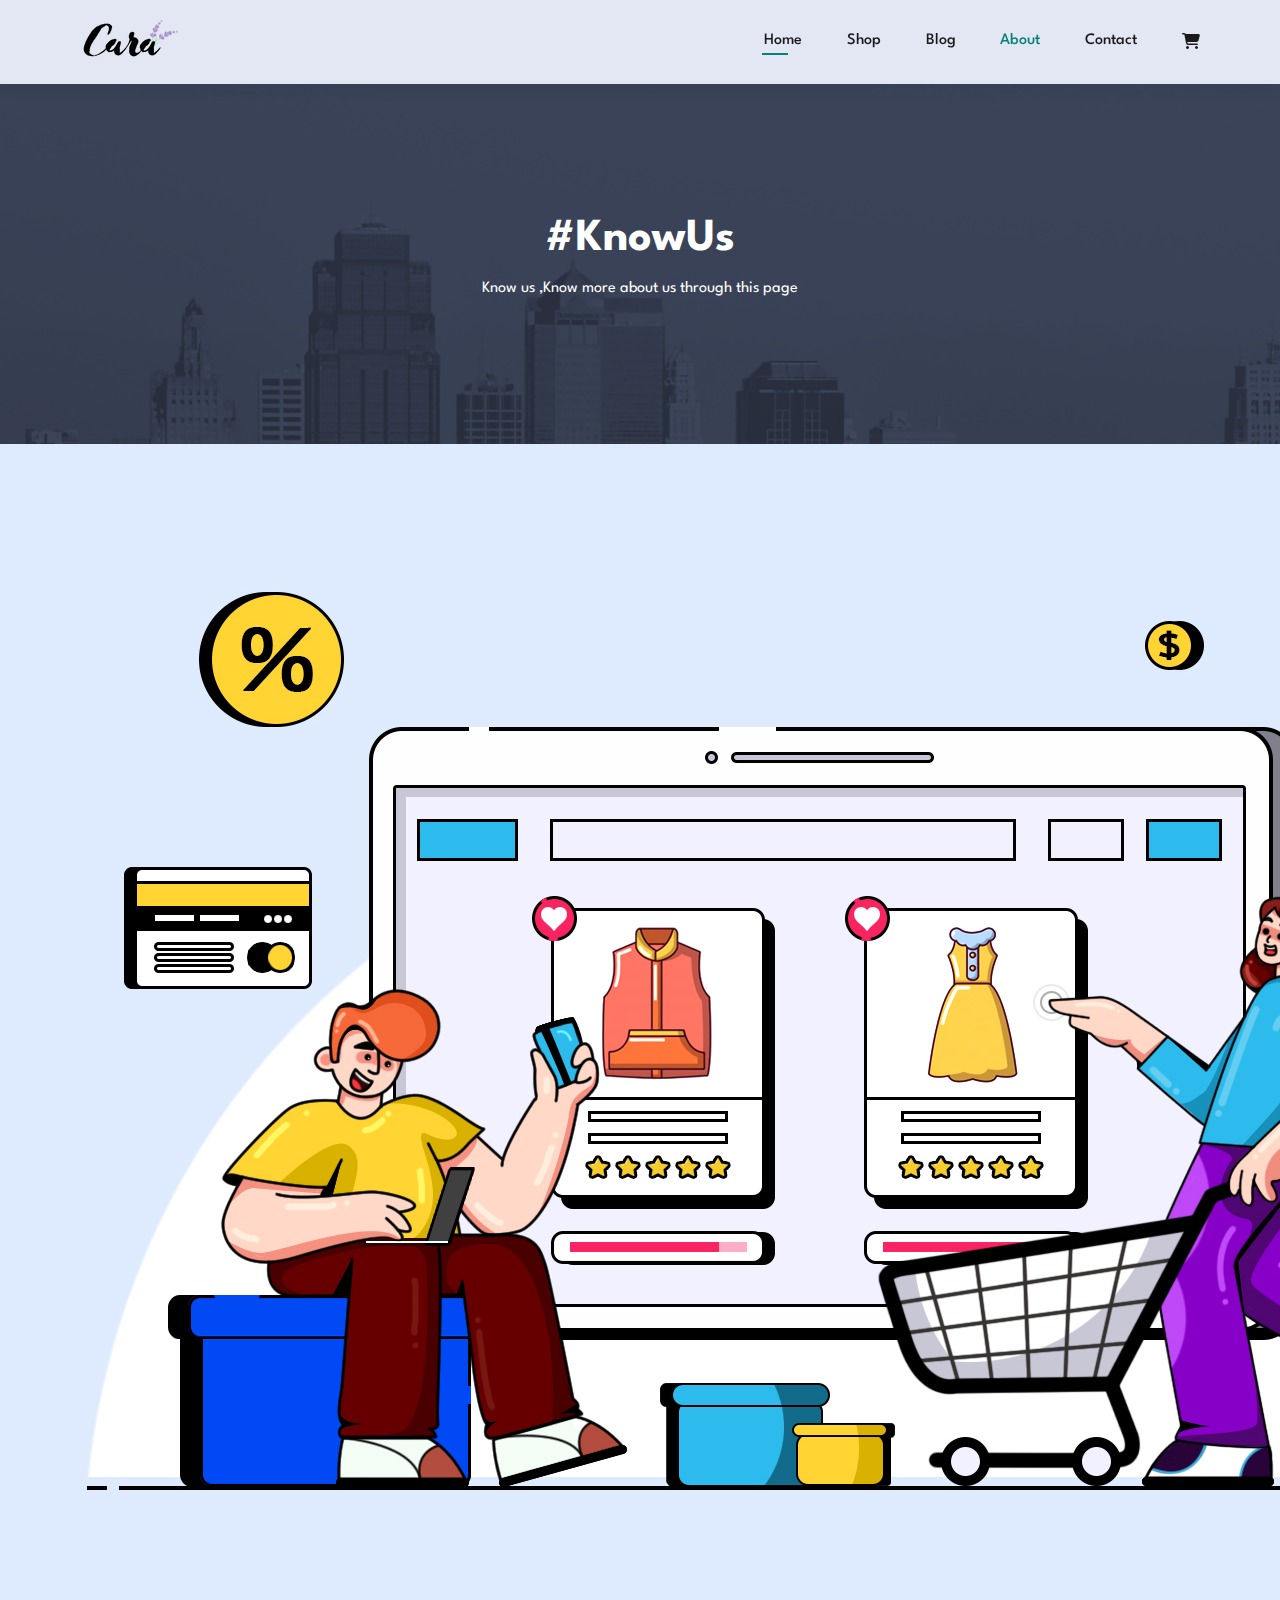
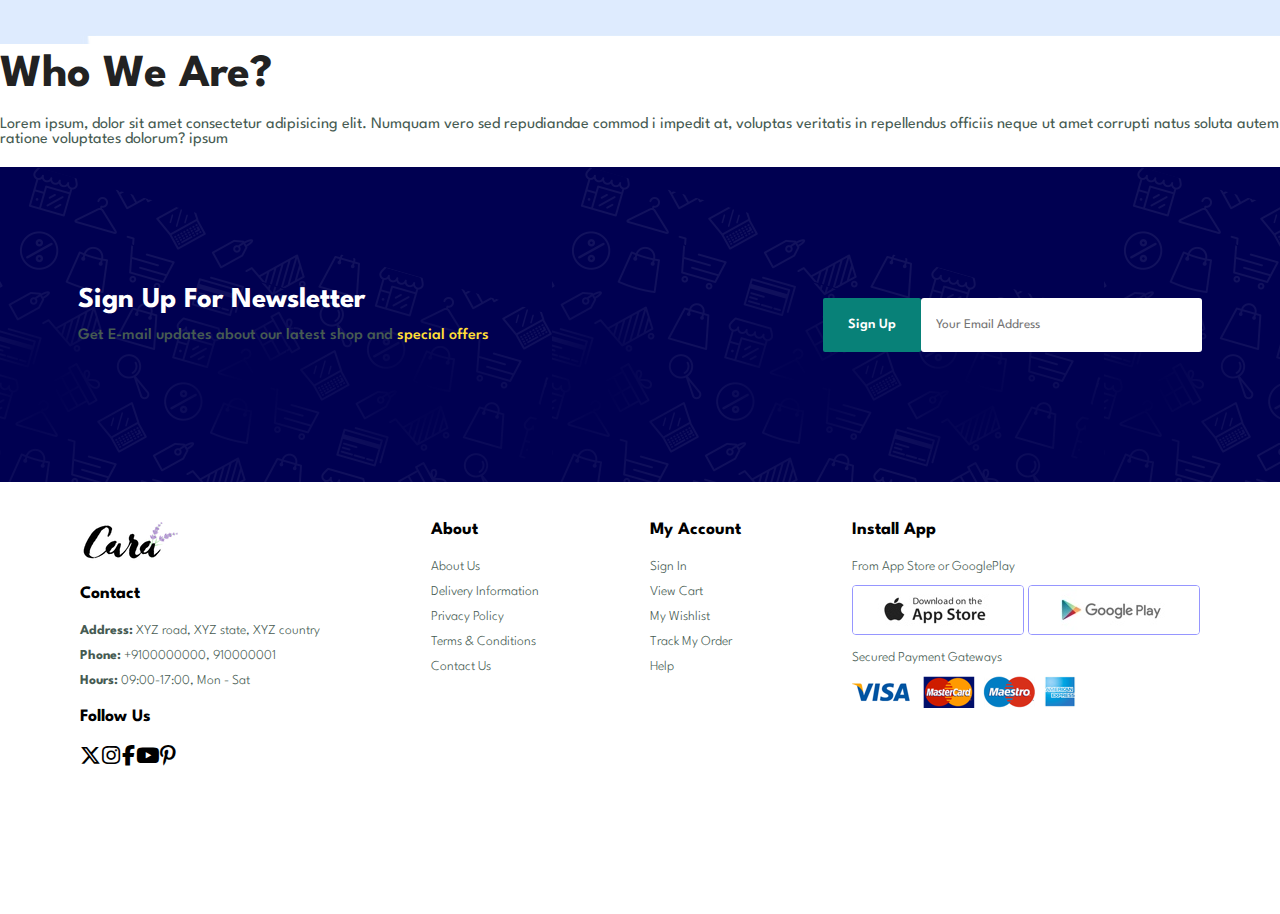
<file: Designs/e-commerce/about.html>
<!DOCTYPE html>
<html lang="en">
<head>
    <meta charset="UTF-8">
    <meta name="viewport" content="width=device-width, initial-scale=1.0">
    <title>Shop</title>
    <link rel="stylesheet" href="https://cdnjs.cloudflare.com/ajax/libs/font-awesome/6.4.2/css/all.min.css"  />
    <link rel="stylesheet" href="style.css">
</head>
<body>

    <section id="header">
        <a href="#"><img src="./images/logo.png" alt="logo" srcset=""></a>

        <div>
            <ul id="links" class="">
                <li><a href="index.html" >home</a></li>
                <li><a href="shop.html" >shop</a></li>
                <li><a href="blog.html" >blog</a></li>
                <li><a href="about.html" class="active">about</a></li>
                <li><a href="contact.html">contact</a></li>
                <li><a href="cart.html"><i class="fa-solid fa-cart-shopping"></i></a></li>
                <i id="close" class="fa-solid fa-xmark close"></i>
            </ul>
        </div>

        <i id="ham" class="fa-solid fa-bars active"></i>
        
    </section>

    <section id="about-ban">
        <h2>#KnowUs</h2>
        <p>Know us ,Know more about us through this page</p>
    </section>

    <section id="about">
        <div class="abt-box">
            <div class="img">
                <img src="images/a6.jpg" alt="about">
            </div>

            <div class="det">
                <h2>Who We Are?</h2>
                <p>Lorem ipsum, dolor sit amet consectetur adipisicing elit. Numquam vero sed repudiandae commod
                    i impedit at, voluptas veritatis in repellendus officiis neque ut amet corrupti natus soluta
                     autem ratione voluptates dolorum? ipsum</p>
            </div>
        </div>
    </section>

    <section id="news">
        <div>
            <h3>sign up for newsletter</h3>
            <p>Get E-mail updates about our latest shop and <span>special offers</span></p>
        </div>

        <div class="form">
            <input type="text" placeholder="Your Email Address">
            <button>Sign Up</button>
        </div>
    </section>

    <footer class="section-p1">
        <div class="gen">
            <img src="images/logo.png" alt="logo" srcset="">
            <h5>Contact</h5>
            <p><span>Address:</span> XYZ road, XYZ state, XYZ country</p>
            <p><span>Phone:</span> +9100000000, 910000001</p>
            <p><span>Hours:</span> 09:00-17:00, Mon - Sat</p>
            <h5 class="log">Follow Us</h5>
            <div class="logos">
                <i class="fa-brands fa-x-twitter"></i>
                <i class="fa-brands fa-instagram"></i>
                <i class="fa-brands fa-facebook-f"></i>
                <i class="fa-brands fa-youtube"></i>
                <i class="fa-brands fa-pinterest-p"></i>
            </div>
        </div>

        <div class="about">
            <h5>About</h5>
            <p>About Us</p>
            <p>Delivery Information</p>
            <p>Privacy Policy</p>
            <p>Terms & Conditions</p>
            <p>Contact Us</p>
        </div>

        <div class="account">
            <h5>My Account</h5>
            <p>Sign In</p>
            <p>View Cart</p>
            <p>My Wishlist</p>
            <p>Track My Order</p>
            <p>Help</p>
        </div>

        <div class="install">
            <h5>Install App</h5>
            <p>From App Store or GooglePlay</p>
            <div class="buts">
                <a href="#"><img src="./images/app.jpg" alt="apple" srcset=""></a>
                <a href="#"><img src="./images/play.jpg" alt="google" srcset=""></a>
            </div>

            <p>Secured Payment Gateways</p>

            <a href="#" class="pay"><img src="./images/pay.png" alt="pay" srcset=""></a>
        </div>
    </footer>

    <script src="script.js"></script>
</body>
</html>
</file>
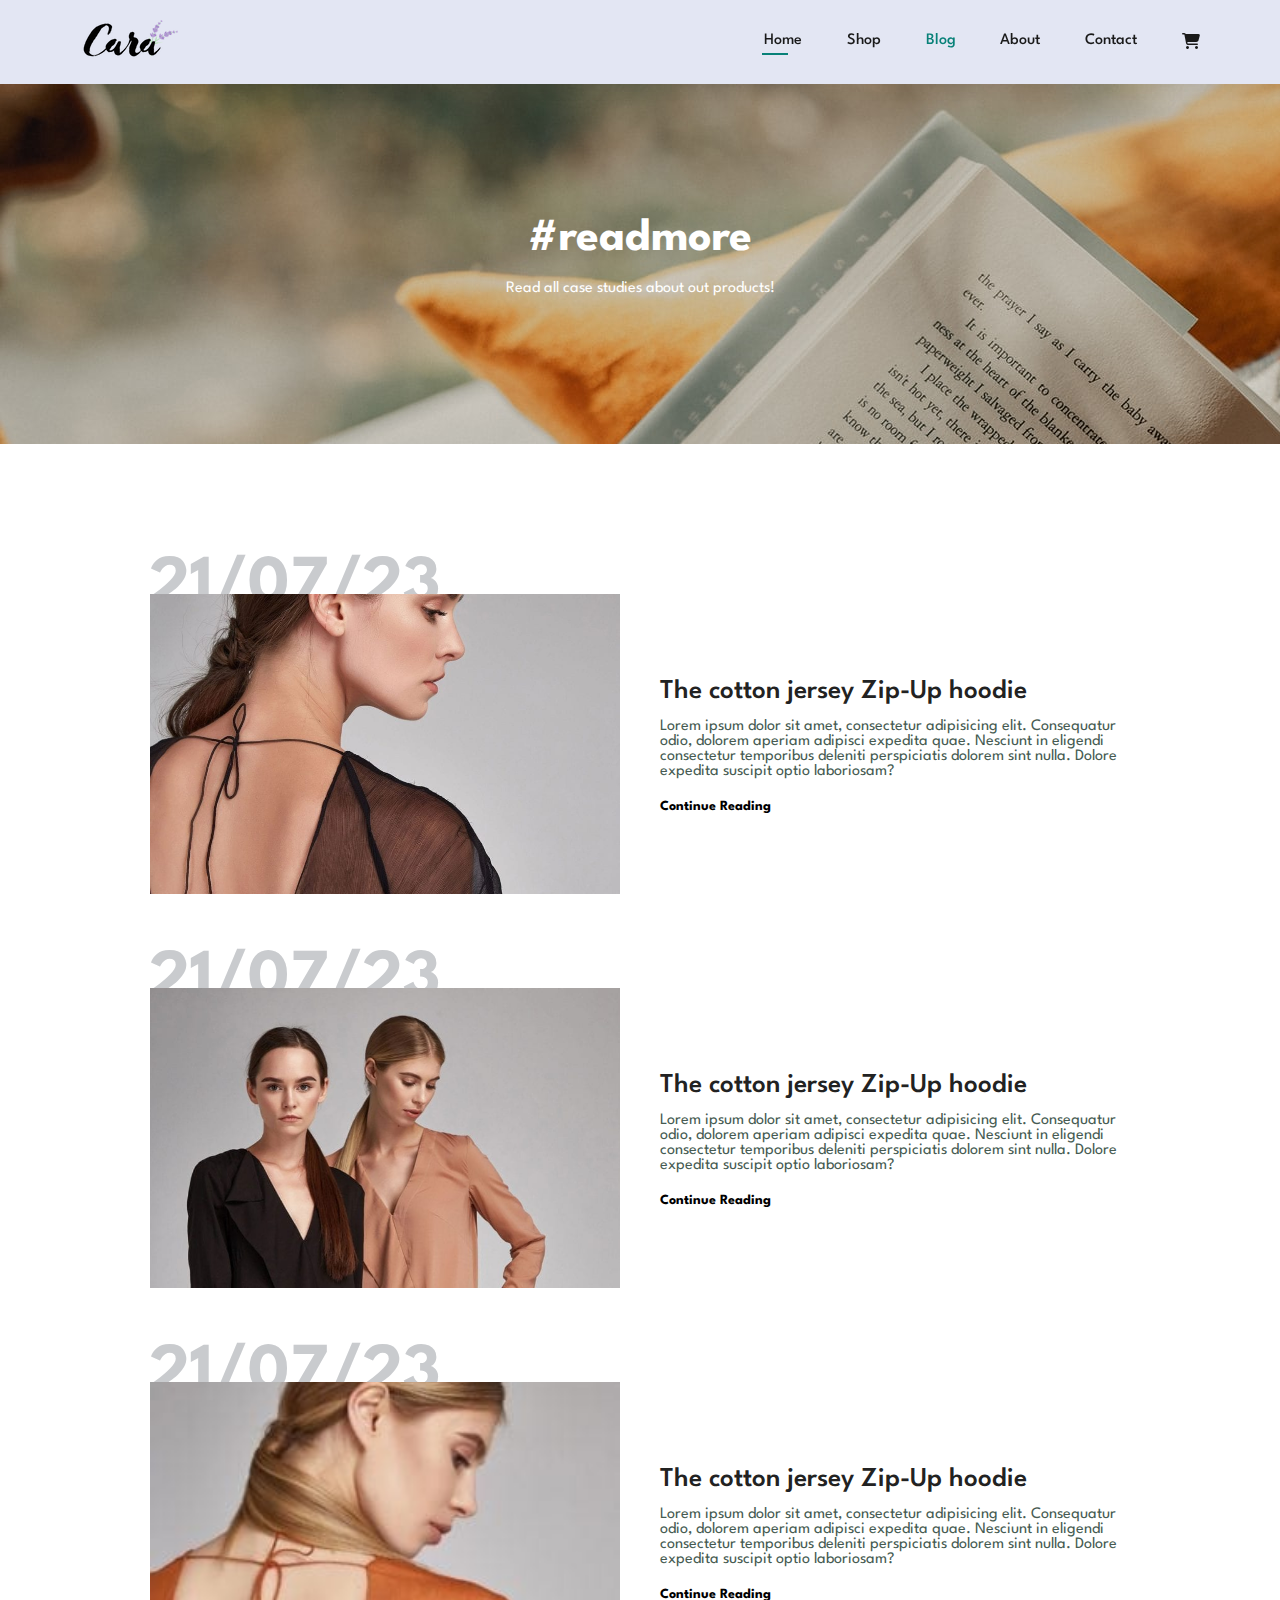
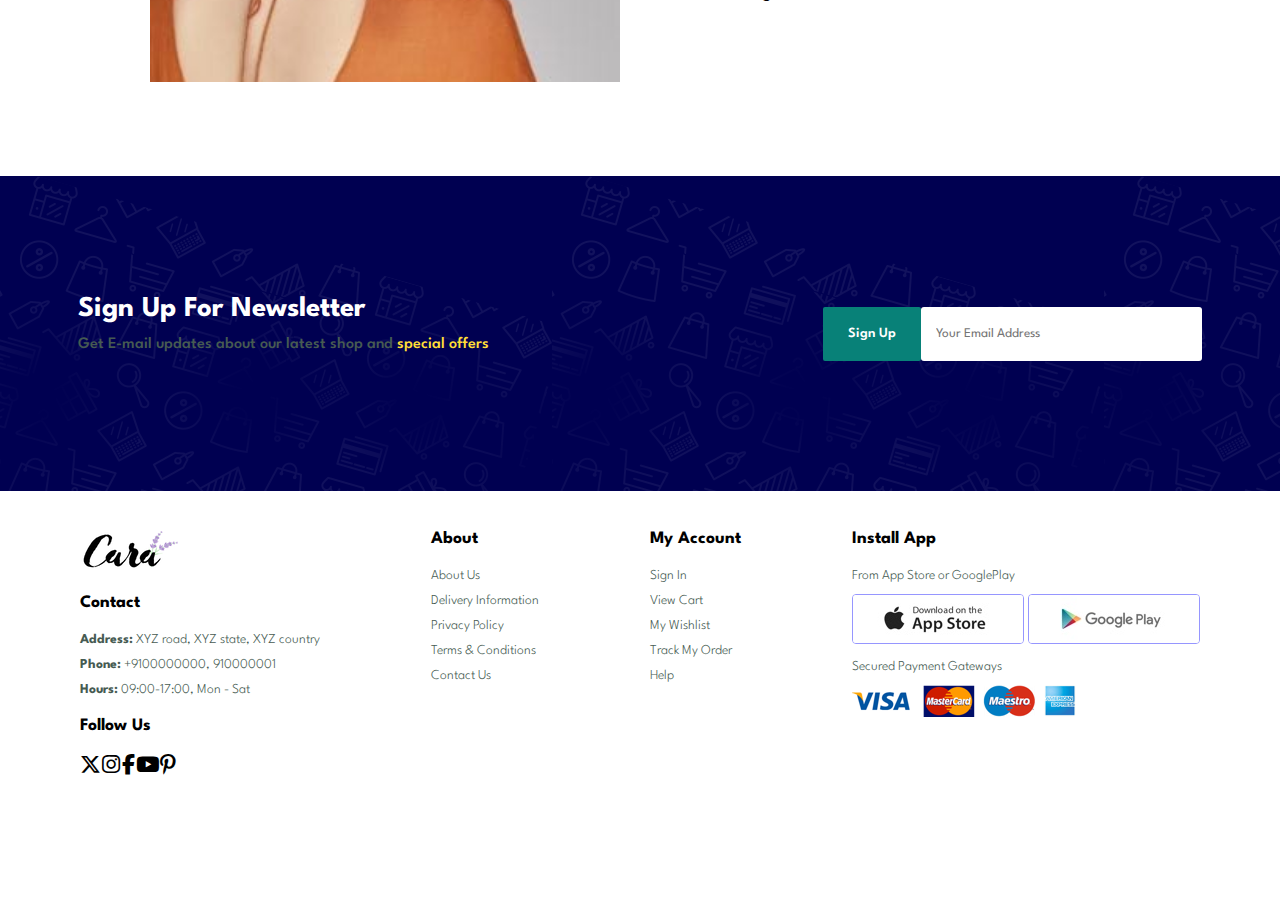
<file: Designs/e-commerce/blog.html>
<!DOCTYPE html>
<html lang="en">
<head>
    <meta charset="UTF-8">
    <meta name="viewport" content="width=device-width, initial-scale=1.0">
    <title>Shop</title>
    <link rel="stylesheet" href="https://cdnjs.cloudflare.com/ajax/libs/font-awesome/6.4.2/css/all.min.css"  />
    <link rel="stylesheet" href="style.css">
</head>
<body>

    <section id="header">
        <a href="#"><img src="./images/logo.png" alt="logo" srcset=""></a>

        <div>
            <ul id="links" class="">
                <li><a href="index.html" >home</a></li>
                <li><a href="shop.html" >shop</a></li>
                <li><a href="blog.html" class="active">blog</a></li>
                <li><a href="about.html">about</a></li>
                <li><a href="contact.html">contact</a></li>
                <li><a href="cart.html"><i class="fa-solid fa-cart-shopping"></i></a></li>
                <i id="close" class="fa-solid fa-xmark close"></i>
            </ul>
        </div>

        <i id="ham" class="fa-solid fa-bars active"></i>
        
    </section>

    <section id="blog-ban">
        <h2>#readmore</h2>
        <p>Read all case studies about out products!</p>
    </section>

    <section id="blog-box">
        <div class="blogs">
            <div class="blog-img">
                <img src="images/c1.jpg" alt="picture" srcset="">
            </div>
    
            <div class="blog-details">
                <h4>The cotton jersey Zip-Up hoodie</h4>
                <p>Lorem ipsum dolor sit amet, consectetur adipisicing elit. Consequatur odio, dolorem aperiam adipisci
                     expedita quae. Nesciunt in eligendi consectetur temporibus deleniti perspiciatis dolorem sint nulla. 
                     Dolore expedita suscipit optio laboriosam?</p>
                <a href="#">Continue Reading</a>
                <h1>21/07/23</h1>
            </div>
        </div>

        <div class="blogs">
            <div class="blog-img">
                <img src="images/c2.jpg" alt="picture" srcset="">
            </div>
    
            <div class="blog-details">
                <h4>The cotton jersey Zip-Up hoodie</h4>
                <p>Lorem ipsum dolor sit amet, consectetur adipisicing elit. Consequatur odio, dolorem aperiam adipisci
                    expedita quae. Nesciunt in eligendi consectetur temporibus deleniti perspiciatis dolorem sint nulla. 
                    Dolore expedita suscipit optio laboriosam?</p>
                <a href="#">Continue Reading</a>
                <h1>21/07/23</h1>
            </div>
        </div>

        <div class="blogs">
            <div class="blog-img">
                <img src="images/c7.jpg" alt="picture" srcset="">
            </div>
    
            <div class="blog-details">
                <h4>The cotton jersey Zip-Up hoodie</h4>
                <p>Lorem ipsum dolor sit amet, consectetur adipisicing elit. Consequatur odio, dolorem aperiam adipisci
                    expedita quae. Nesciunt in eligendi consectetur temporibus deleniti perspiciatis dolorem sint nulla. 
                    Dolore expedita suscipit optio laboriosam?</p>
                <a href="#">Continue Reading</a>
                <h1>21/07/23</h1>
            </div>
        </div>
    </section>

    <section id="news">
        <div>
            <h3>sign up for newsletter</h3>
            <p>Get E-mail updates about our latest shop and <span>special offers</span></p>
        </div>

        <div class="form">
            <input type="text" placeholder="Your Email Address">
            <button>Sign Up</button>
        </div>
    </section>

    <footer class="section-p1">
        <div class="gen">
            <img src="images/logo.png" alt="logo" srcset="">
            <h5>Contact</h5>
            <p><span>Address:</span> XYZ road, XYZ state, XYZ country</p>
            <p><span>Phone:</span> +9100000000, 910000001</p>
            <p><span>Hours:</span> 09:00-17:00, Mon - Sat</p>
            <h5 class="log">Follow Us</h5>
            <div class="logos">
                <i class="fa-brands fa-x-twitter"></i>
                <i class="fa-brands fa-instagram"></i>
                <i class="fa-brands fa-facebook-f"></i>
                <i class="fa-brands fa-youtube"></i>
                <i class="fa-brands fa-pinterest-p"></i>
            </div>
        </div>

        <div class="about">
            <h5>About</h5>
            <p>About Us</p>
            <p>Delivery Information</p>
            <p>Privacy Policy</p>
            <p>Terms & Conditions</p>
            <p>Contact Us</p>
        </div>

        <div class="account">
            <h5>My Account</h5>
            <p>Sign In</p>
            <p>View Cart</p>
            <p>My Wishlist</p>
            <p>Track My Order</p>
            <p>Help</p>
        </div>

        <div class="install">
            <h5>Install App</h5>
            <p>From App Store or GooglePlay</p>
            <div class="buts">
                <a href="#"><img src="./images/app.jpg" alt="apple" srcset=""></a>
                <a href="#"><img src="./images/play.jpg" alt="google" srcset=""></a>
            </div>

            <p>Secured Payment Gateways</p>

            <a href="#" class="pay"><img src="./images/pay.png" alt="pay" srcset=""></a>
        </div>
    </footer>

    <script src="script.js"></script>
</body>
</html>
</file>
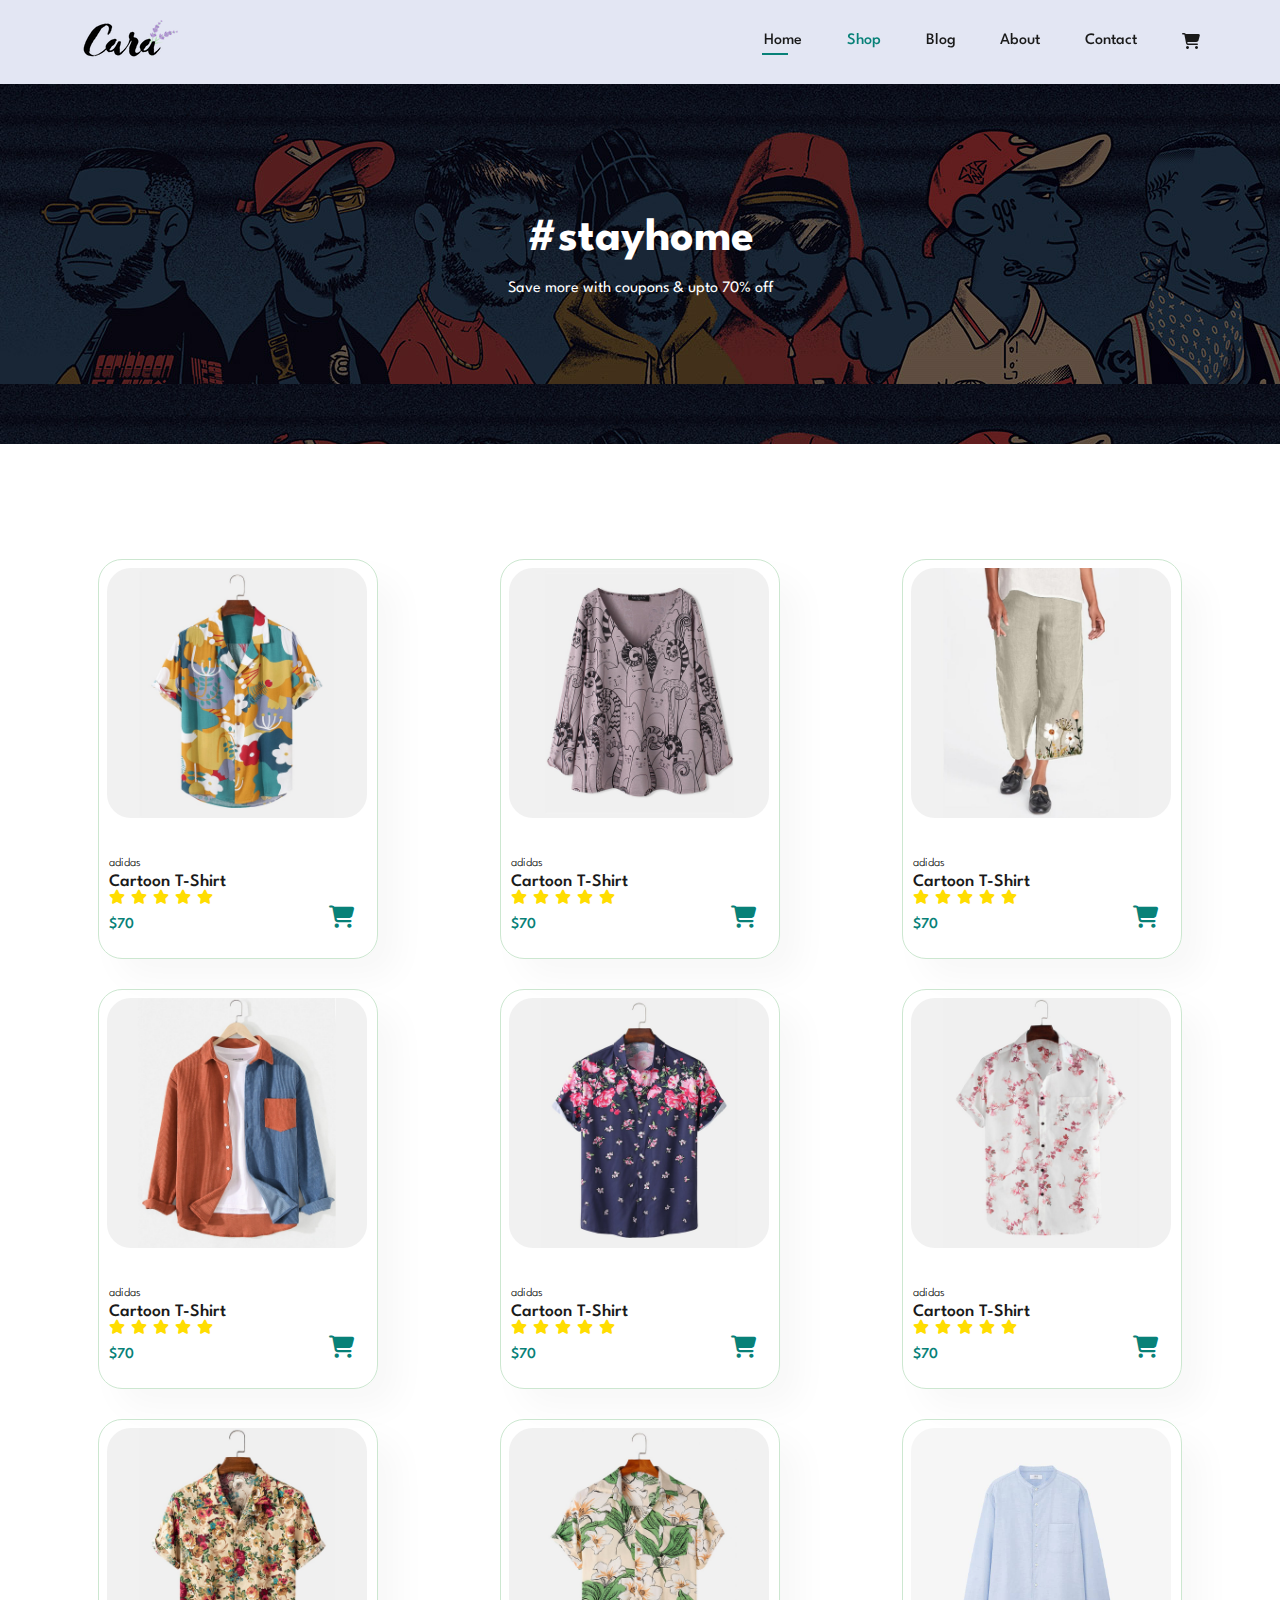
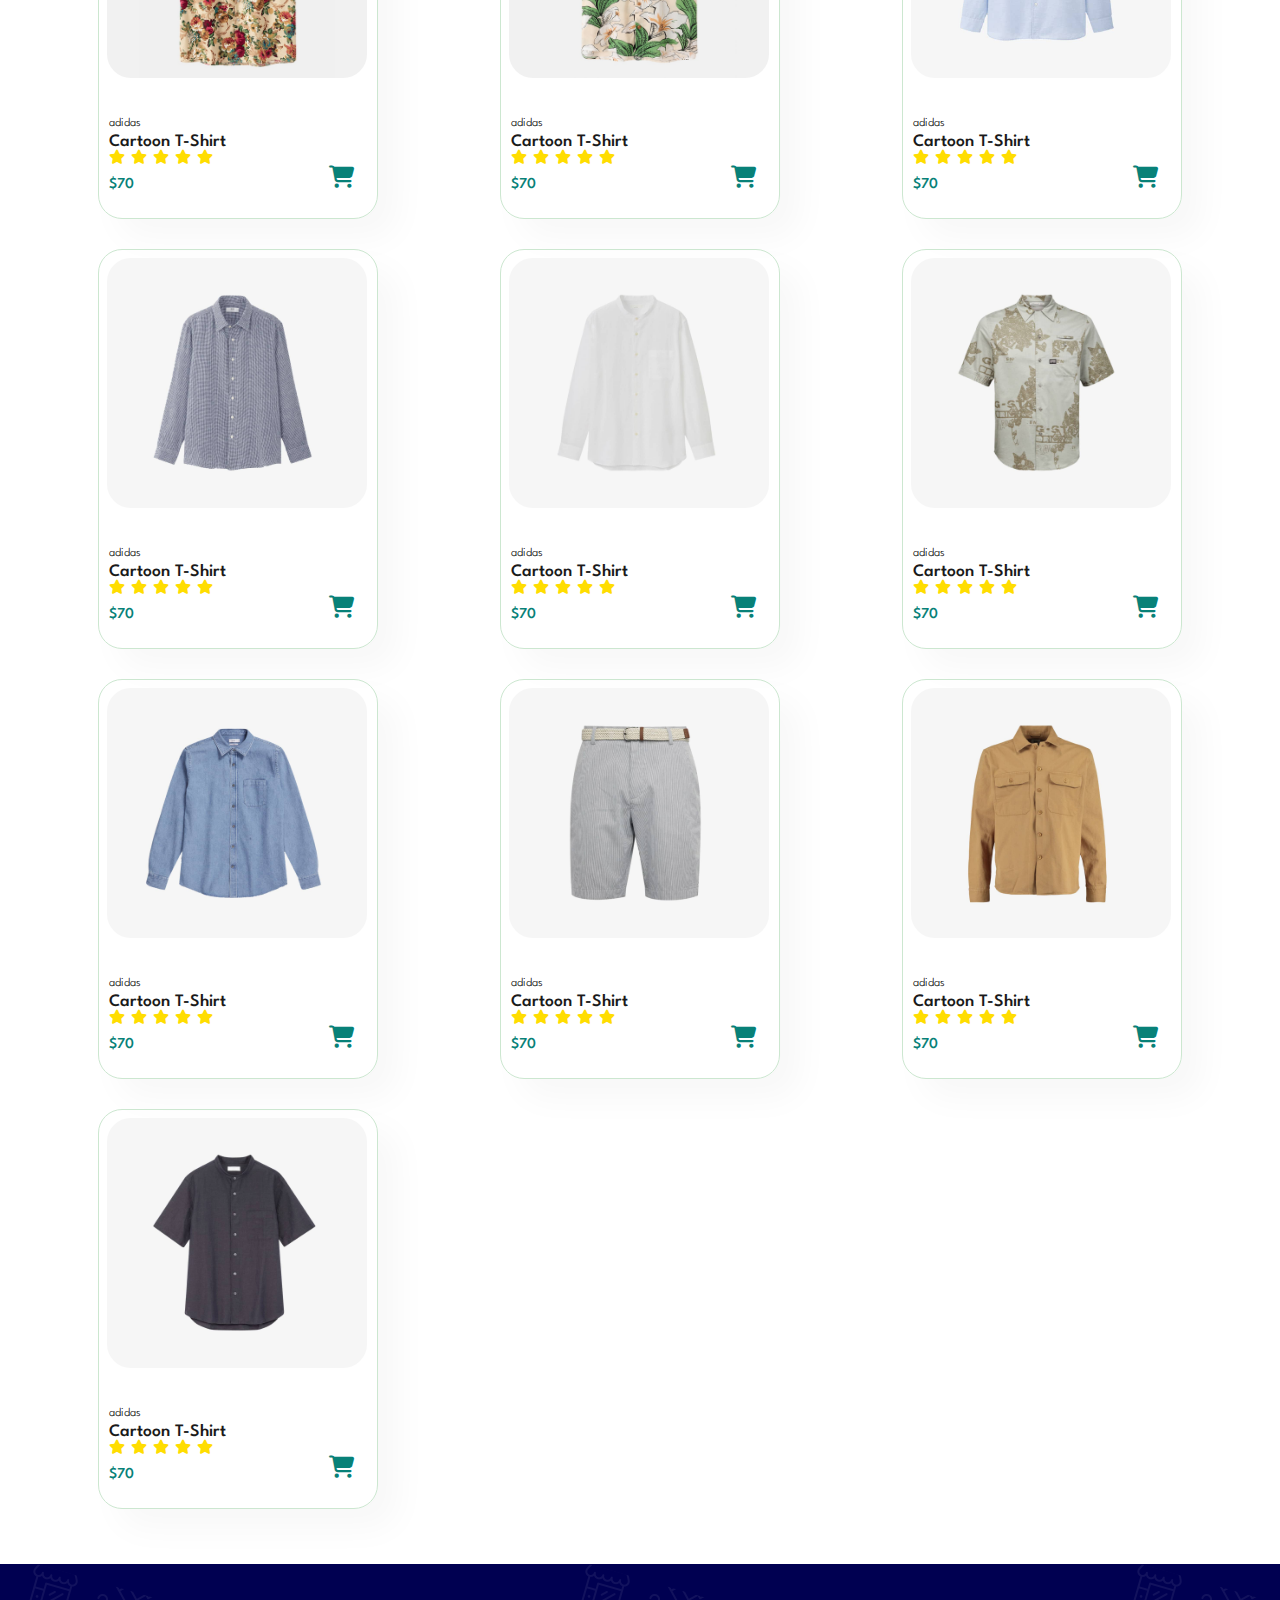
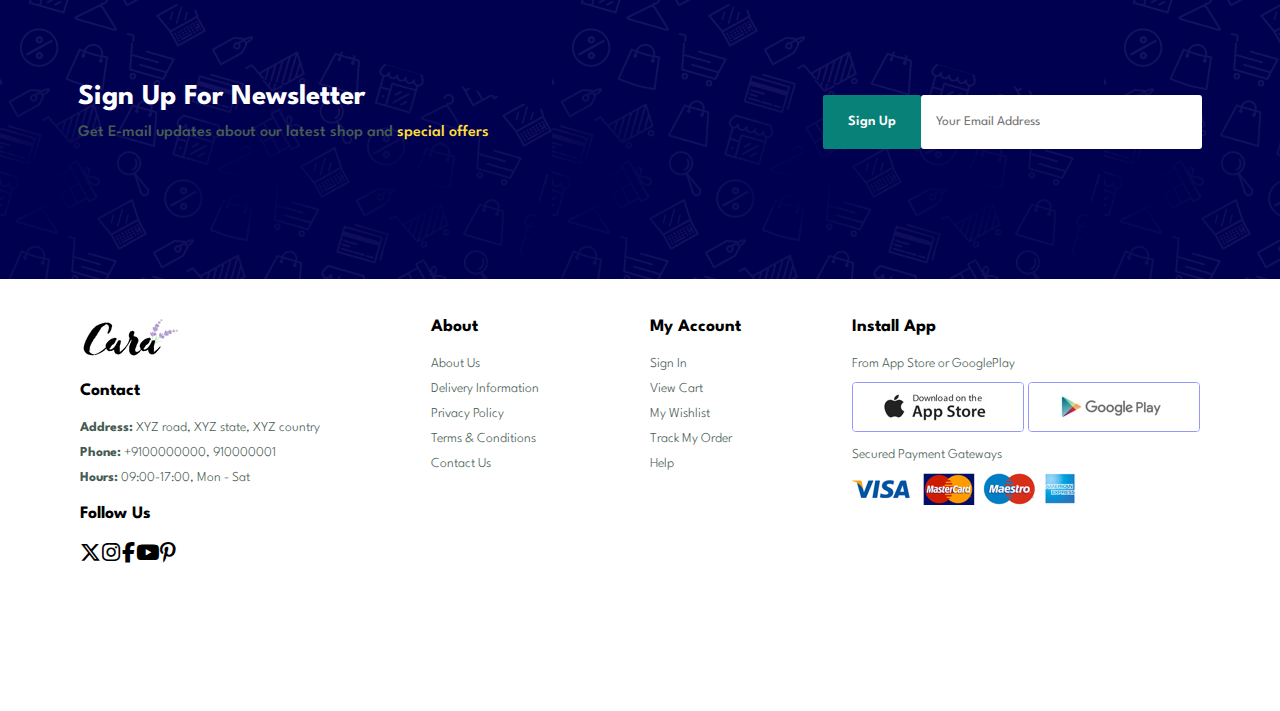
<file: Designs/e-commerce/shop.html>
<!DOCTYPE html>
<html lang="en">
<head>
    <meta charset="UTF-8">
    <meta name="viewport" content="width=device-width, initial-scale=1.0">
    <title>Shop</title>
    <link rel="stylesheet" href="https://cdnjs.cloudflare.com/ajax/libs/font-awesome/6.4.2/css/all.min.css"  />
    <link rel="stylesheet" href="style.css">
</head>
<body>

    <section id="header">
        <a href="#"><img src="./images/logo.png" alt="logo" srcset=""></a>

        <div>
            <ul id="links" class="">
                <li><a href="index.html" >home</a></li>
                <li><a href="shop.html" class="active">shop</a></li>
                <li><a href="blog.html">blog</a></li>
                <li><a href="about.html">about</a></li>
                <li><a href="contact.html">contact</a></li>
                <li><a href="cart.html"><i class="fa-solid fa-cart-shopping"></i></a></li>
                <i id="close" class="fa-solid fa-xmark close"></i>
            </ul>
        </div>

        <i id="ham" class="fa-solid fa-bars active"></i>
        
    </section>

    <section id="shop-ban">
        <h2>#stayhome</h2>
        <p>Save more with coupons & upto 70% off</p>
    </section>

    <section id="products" class="section-p1">
 
        <div class="box">
            <div class="pr-box" onclick="window.location.href='sproduct.html'">
            <img src="images/p1 (1).jpg" alt="product" srcset="">
            <h6>adidas</h6>
            <h4>Cartoon T-Shirt</h4>
            <div class="shop">
                <i class="fa-solid fa-star"></i>
                <i class="fa-solid fa-star"></i>
                <i class="fa-solid fa-star"></i>
                <i class="fa-solid fa-star"></i>
                <i class="fa-solid fa-star"></i>
            </div>
            <div class="shops">
                <h4>$70</h4>
                <i class="fa-solid fa-cart-shopping"></i>
            </div>
        </div>

        <div class="pr-box" onclick="window.location.href='sproduct.html'">
            <img src="images/p2.jpg" alt="product" srcset="">
            <h6>adidas</h6>
            <h4>Cartoon T-Shirt</h4>
            <div class="shop">
                <i class="fa-solid fa-star"></i>
                <i class="fa-solid fa-star"></i>
                <i class="fa-solid fa-star"></i>
                <i class="fa-solid fa-star"></i>
                <i class="fa-solid fa-star"></i>
            </div>
            <div class="shops">
                <h4>$70</h4>
                <i class="fa-solid fa-cart-shopping"></i>
            </div>
        </div>

        <div class="pr-box" onclick="window.location.href='sproduct.html'">
            <img src="images/p3.jpg" alt="product" srcset="">
            <h6>adidas</h6>
            <h4>Cartoon T-Shirt</h4>
            <div class="shop">
                <i class="fa-solid fa-star"></i>
                <i class="fa-solid fa-star"></i>
                <i class="fa-solid fa-star"></i>
                <i class="fa-solid fa-star"></i>
                <i class="fa-solid fa-star"></i>
            </div>
            <div class="shops">
                <h4>$70</h4>
                <i class="fa-solid fa-cart-shopping"></i>
            </div>
        </div>

        <div class="pr-box" onclick="window.location.href='sproduct.html'">
            <img src="images/p4.jpg" alt="product" srcset="">
            <h6>adidas</h6>
            <h4>Cartoon T-Shirt</h4>
            <div class="shop">
                <i class="fa-solid fa-star"></i>
                <i class="fa-solid fa-star"></i>
                <i class="fa-solid fa-star"></i>
                <i class="fa-solid fa-star"></i>
                <i class="fa-solid fa-star"></i>
            </div>
            <div class="shops">
                <h4>$70</h4>
                <i class="fa-solid fa-cart-shopping"></i>
            </div>
        </div>

        <div class="pr-box" onclick="window.location.href='sproduct.html'">
            <img src="images/p5.jpg" alt="product" srcset="">
            <h6>adidas</h6>
            <h4>Cartoon T-Shirt</h4>
            <div class="shop">
                <i class="fa-solid fa-star"></i>
                <i class="fa-solid fa-star"></i>
                <i class="fa-solid fa-star"></i>
                <i class="fa-solid fa-star"></i>
                <i class="fa-solid fa-star"></i>
            </div>
            <div class="shops">
                <h4>$70</h4>
                <i class="fa-solid fa-cart-shopping"></i>
            </div>
        </div>

        <div class="pr-box" onclick="window.location.href='sproduct.html'">
            <img src="images/p6.jpg" alt="product" srcset="">
            <h6>adidas</h6>
            <h4>Cartoon T-Shirt</h4>
            <div class="shop">
                <i class="fa-solid fa-star"></i>
                <i class="fa-solid fa-star"></i>
                <i class="fa-solid fa-star"></i>
                <i class="fa-solid fa-star"></i>
                <i class="fa-solid fa-star"></i>
            </div>
            <div class="shops">
                <h4>$70</h4>
                <i class="fa-solid fa-cart-shopping"></i>
            </div>
        </div>

        <div class="pr-box" onclick="window.location.href='sproduct.html'">
            <img src="images/p7.jpg" alt="product" srcset="">
            <h6>adidas</h6>
            <h4>Cartoon T-Shirt</h4>
            <div class="shop">
                <i class="fa-solid fa-star"></i>
                <i class="fa-solid fa-star"></i>
                <i class="fa-solid fa-star"></i>
                <i class="fa-solid fa-star"></i>
                <i class="fa-solid fa-star"></i>
            </div>
            <div class="shops">
                <h4>$70</h4>
                <i class="fa-solid fa-cart-shopping"></i>
            </div>
        </div>

        <div class="pr-box" onclick="window.location.href='sproduct.html'">
            <img src="images/p8.jpg" alt="product" srcset="">
            <h6>adidas</h6>
            <h4>Cartoon T-Shirt</h4>
            <div class="shop">
                <i class="fa-solid fa-star"></i>
                <i class="fa-solid fa-star"></i>
                <i class="fa-solid fa-star"></i>
                <i class="fa-solid fa-star"></i>
                <i class="fa-solid fa-star"></i>
            </div>
            <div class="shops">
                <h4>$70</h4>
                <i class="fa-solid fa-cart-shopping"></i>
            </div>
        </div>
        <div class="pr-box" onclick="window.location.href='sproduct.html'">
            <img src="images/n1.jpg" alt="product" srcset="">
            <h6>adidas</h6>
            <h4>Cartoon T-Shirt</h4>
            <div class="shop">
                <i class="fa-solid fa-star"></i>
                <i class="fa-solid fa-star"></i>
                <i class="fa-solid fa-star"></i>
                <i class="fa-solid fa-star"></i>
                <i class="fa-solid fa-star"></i>
            </div>
            <div class="shops">
                <h4>$70</h4>
                <i class="fa-solid fa-cart-shopping"></i>
            </div>
        </div>

        <div class="pr-box" onclick="window.location.href='sproduct.html'">
            <img src="images/n2.jpg" alt="product" srcset="">
            <h6>adidas</h6>
            <h4>Cartoon T-Shirt</h4>
            <div class="shop">
                <i class="fa-solid fa-star"></i>
                <i class="fa-solid fa-star"></i>
                <i class="fa-solid fa-star"></i>
                <i class="fa-solid fa-star"></i>
                <i class="fa-solid fa-star"></i>
            </div>
            <div class="shops">
                <h4>$70</h4>
                <i class="fa-solid fa-cart-shopping"></i>
            </div>
        </div>

        <div class="pr-box" onclick="window.location.href='sproduct.html'">
            <img src="images/n3.jpg" alt="product" srcset="">
            <h6>adidas</h6>
            <h4>Cartoon T-Shirt</h4>
            <div class="shop">
                <i class="fa-solid fa-star"></i>
                <i class="fa-solid fa-star"></i>
                <i class="fa-solid fa-star"></i>
                <i class="fa-solid fa-star"></i>
                <i class="fa-solid fa-star"></i>
            </div>
            <div class="shops">
                <h4>$70</h4>
                <i class="fa-solid fa-cart-shopping"></i>
            </div>
        </div>

        <div class="pr-box" onclick="window.location.href='sproduct.html'">
            <img src="images/n4.jpg" alt="product" srcset="">
            <h6>adidas</h6>
            <h4>Cartoon T-Shirt</h4>
            <div class="shop">
                <i class="fa-solid fa-star"></i>
                <i class="fa-solid fa-star"></i>
                <i class="fa-solid fa-star"></i>
                <i class="fa-solid fa-star"></i>
                <i class="fa-solid fa-star"></i>
            </div>
            <div class="shops">
                <h4>$70</h4>
                <i class="fa-solid fa-cart-shopping"></i>
            </div>
        </div>

        <div class="pr-box" onclick="window.location.href='sproduct.html'">
            <img src="images/n5.jpg" alt="product" srcset="">
            <h6>adidas</h6>
            <h4>Cartoon T-Shirt</h4>
            <div class="shop">
                <i class="fa-solid fa-star"></i>
                <i class="fa-solid fa-star"></i>
                <i class="fa-solid fa-star"></i>
                <i class="fa-solid fa-star"></i>
                <i class="fa-solid fa-star"></i>
            </div>
            <div class="shops">
                <h4>$70</h4>
                <i class="fa-solid fa-cart-shopping"></i>
            </div>
        </div>

        <div class="pr-box" onclick="window.location.href='sproduct.html'">
            <img src="images/n6.jpg" alt="product" srcset="">
            <h6>adidas</h6>
            <h4>Cartoon T-Shirt</h4>
            <div class="shop">
                <i class="fa-solid fa-star"></i>
                <i class="fa-solid fa-star"></i>
                <i class="fa-solid fa-star"></i>
                <i class="fa-solid fa-star"></i>
                <i class="fa-solid fa-star"></i>
            </div>
            <div class="shops">
                <h4>$70</h4>
                <i class="fa-solid fa-cart-shopping"></i>
            </div>
        </div>

        <div class="pr-box" onclick="window.location.href='sproduct.html'">
            <img src="images/n7.jpg" alt="product" srcset="">
            <h6>adidas</h6>
            <h4>Cartoon T-Shirt</h4>
            <div class="shop">
                <i class="fa-solid fa-star"></i>
                <i class="fa-solid fa-star"></i>
                <i class="fa-solid fa-star"></i>
                <i class="fa-solid fa-star"></i>
                <i class="fa-solid fa-star"></i>
            </div>
            <div class="shops">
                <h4>$70</h4>
                <i class="fa-solid fa-cart-shopping"></i>
            </div>
        </div>

        <div class="pr-box" onclick="window.location.href='sproduct.html'">
            <img src="images/n8.jpg" alt="product" srcset="">
            <h6>adidas</h6>
            <h4>Cartoon T-Shirt</h4>
            <div class="shop">
                <i class="fa-solid fa-star"></i>
                <i class="fa-solid fa-star"></i>
                <i class="fa-solid fa-star"></i>
                <i class="fa-solid fa-star"></i>
                <i class="fa-solid fa-star"></i>
            </div>
            <div class="shops">
                <h4>$70</h4>
                <i class="fa-solid fa-cart-shopping"></i>
            </div>
        </div>
    </div>
    </section>

    <section id="news">
        <div>
            <h3>sign up for newsletter</h3>
            <p>Get E-mail updates about our latest shop and <span>special offers</span></p>
        </div>

        <div class="form">
            <input type="text" placeholder="Your Email Address">
            <button>Sign Up</button>
        </div>
    </section>

    <footer class="section-p1">
        <div class="gen">
            <img src="images/logo.png" alt="logo" srcset="">
            <h5>Contact</h5>
            <p><span>Address:</span> XYZ road, XYZ state, XYZ country</p>
            <p><span>Phone:</span> +9100000000, 910000001</p>
            <p><span>Hours:</span> 09:00-17:00, Mon - Sat</p>
            <h5 class="log">Follow Us</h5>
            <div class="logos">
                <i class="fa-brands fa-x-twitter"></i>
                <i class="fa-brands fa-instagram"></i>
                <i class="fa-brands fa-facebook-f"></i>
                <i class="fa-brands fa-youtube"></i>
                <i class="fa-brands fa-pinterest-p"></i>
            </div>
        </div>

        <div class="about">
            <h5>About</h5>
            <p>About Us</p>
            <p>Delivery Information</p>
            <p>Privacy Policy</p>
            <p>Terms & Conditions</p>
            <p>Contact Us</p>
        </div>

        <div class="account">
            <h5>My Account</h5>
            <p>Sign In</p>
            <p>View Cart</p>
            <p>My Wishlist</p>
            <p>Track My Order</p>
            <p>Help</p>
        </div>

        <div class="install">
            <h5>Install App</h5>
            <p>From App Store or GooglePlay</p>
            <div class="buts">
                <a href="#"><img src="./images/app.jpg" alt="apple" srcset=""></a>
                <a href="#"><img src="./images/play.jpg" alt="google" srcset=""></a>
            </div>

            <p>Secured Payment Gateways</p>

            <a href="#" class="pay"><img src="./images/pay.png" alt="pay" srcset=""></a>
        </div>
    </footer>

    <script src="script.js"></script>
</body>
</html>
</file>
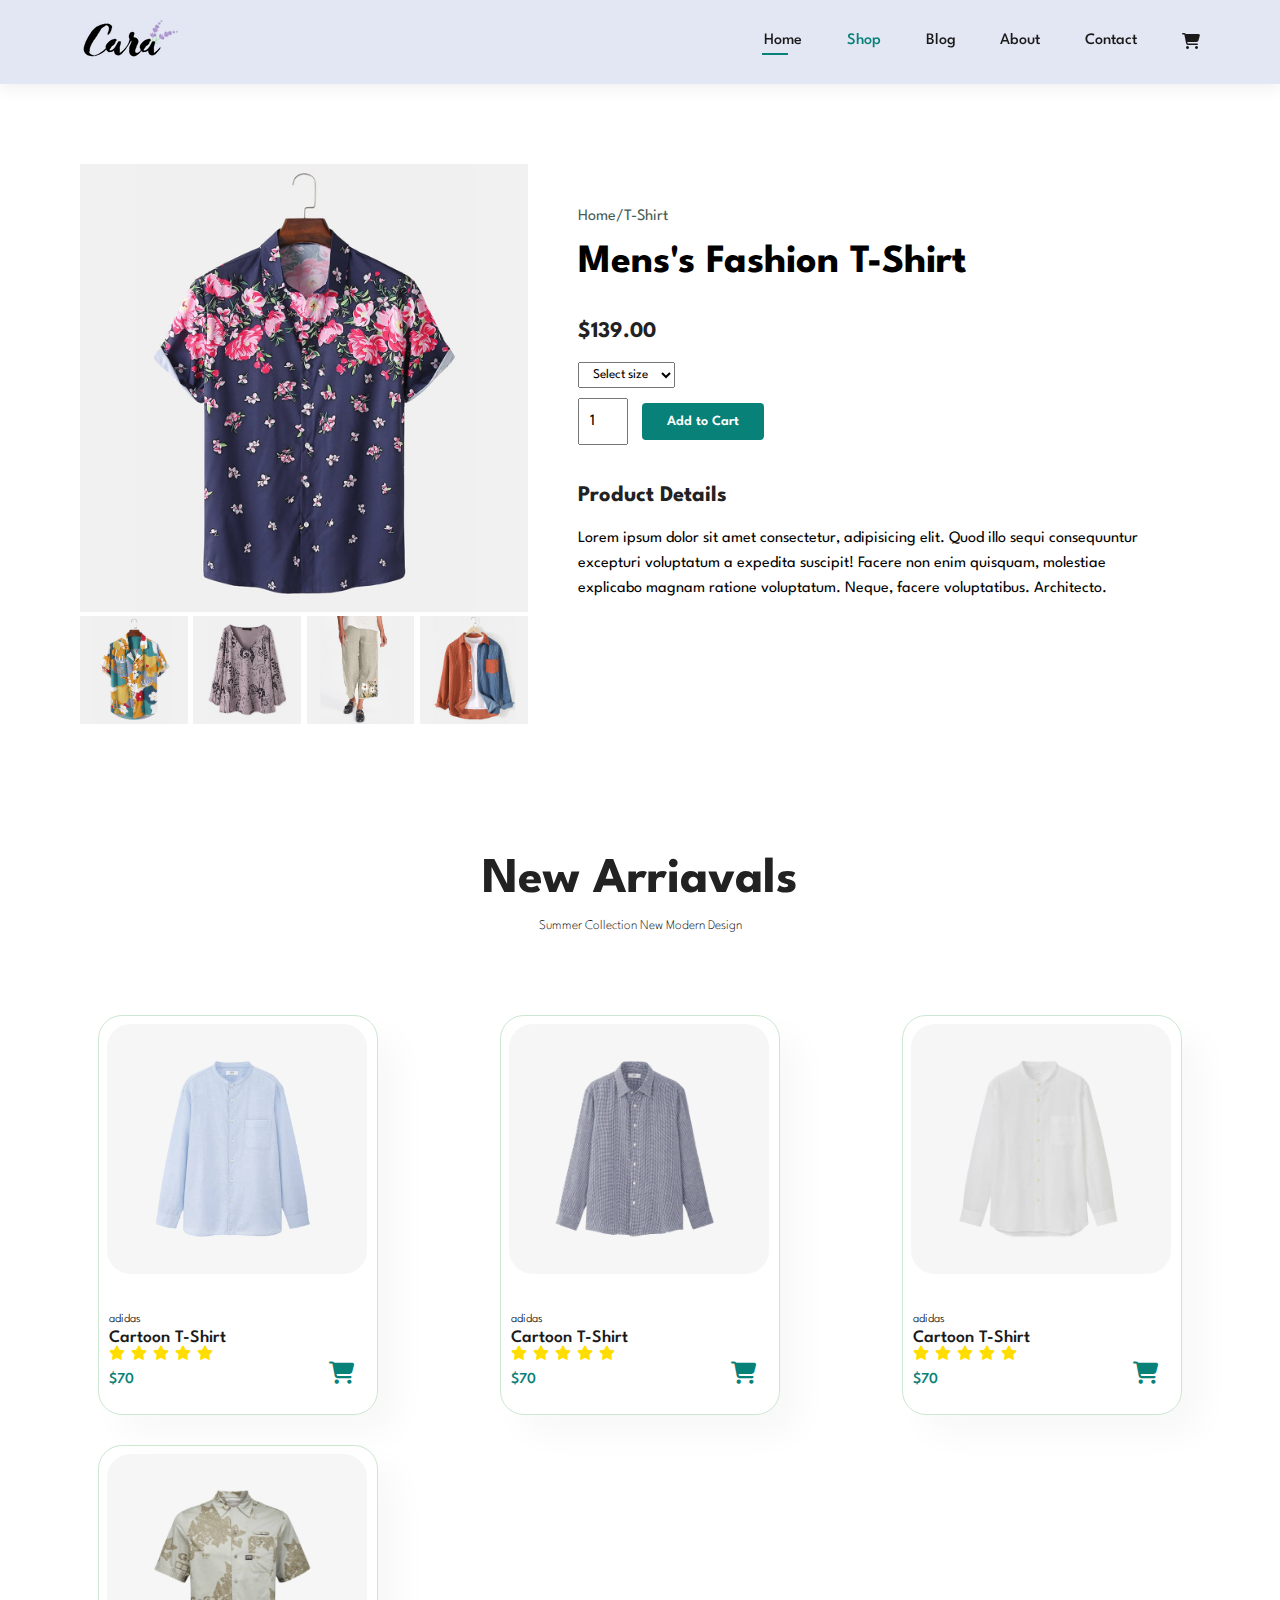
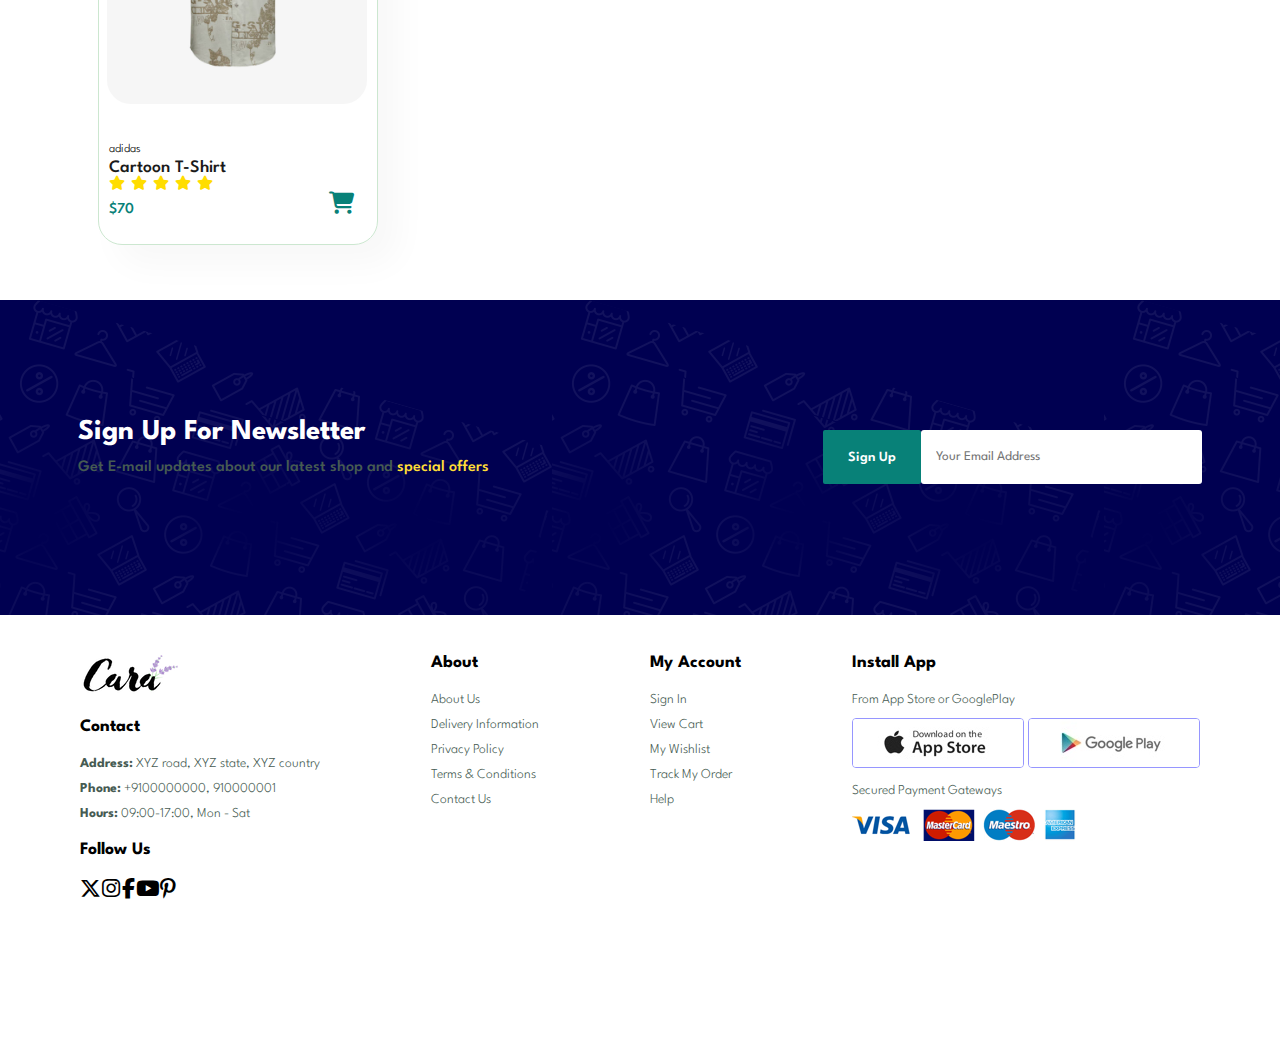
<file: Designs/e-commerce/sproduct.html>
<!DOCTYPE html>
<html lang="en">
<head>
    <meta charset="UTF-8">
    <meta name="viewport" content="width=device-width, initial-scale=1.0">
    <title>Product</title>
    <link rel="stylesheet" href="https://cdnjs.cloudflare.com/ajax/libs/font-awesome/6.4.2/css/all.min.css"  />
    <link rel="stylesheet" href="style.css">
</head>
<body>
    
    <section id="header">
        <a href="#"><img src="./images/logo.png" alt="logo" srcset=""></a>

        <div>
            <ul id="links" class="">
                <li><a href="index.html" >home</a></li>
                <li><a href="shop.html" class="active">shop</a></li>
                <li><a href="blog.html">blog</a></li>
                <li><a href="about.html">about</a></li>
                <li><a href="contact.html">contact</a></li>
                <li><a href="cart.html"><i class="fa-solid fa-cart-shopping"></i></a></li>
                <i id="close" class="fa-solid fa-xmark close"></i>
            </ul>
        </div>

        <i id="ham" class="fa-solid fa-bars active"></i>
        
    </section>

    <section id="details" class="section-p1 section-m1">
        <div class="prod-imagr">
            <img src="images/p5.jpg" width="100%" id="mainImg" alt="product">

            <div class="image-group">
                <div class="img-col">
                    <img src="images/p1 (1).jpg" width="100%" class="smalls" alt="img">
                </div>

                <div class="img-col">
                    <img src="images/p2.jpg" width="100%" class="smalls" alt="img">
                </div>

                <div class="img-col">
                    <img src="images/p3.jpg" width="100%" class="smalls" alt="img">
                </div>

                <div class="img-col">
                    <img src="images/p4.jpg" width="100%" class="smalls" alt="img">
                </div>
            </div>
        </div>

        <div class="pro-det">
            <p>Home/T-Shirt</p>

            <h5>Mens's Fashion T-Shirt</h5>

            <h4>$139.00</h4>
            <select name="" id="">
                <option value="">Select size</option>
                <option value="">XL</option>
                <option value="">XXL</option>
                <option value="">Small</option>
                <option value="">Large</option>
            </select>
            <input type="number" value="1">
            <button class="normal">Add to Cart</button>
            <h4>Product Details</h4>
            <span>Lorem ipsum dolor sit amet consectetur, adipisicing elit. 
                Quod illo sequi consequuntur excepturi voluptatum a expedita suscipit! 
                Facere non enim quisquam, molestiae explicabo magnam ratione voluptatum. Neque, facere voluptatibus. Architecto.</span>
        </div>
    </section>

    <section id="products" class="section-p1">
        <h1>New Arriavals</h1>
        <h5>Summer Collection New Modern Design</h5>
 
        <div class="box">
            <div class="pr-box">
            <img src="images/n1.jpg" alt="product" srcset="">
            <h6>adidas</h6>
            <h4>Cartoon T-Shirt</h4>
            <div class="shop">
                <i class="fa-solid fa-star"></i>
                <i class="fa-solid fa-star"></i>
                <i class="fa-solid fa-star"></i>
                <i class="fa-solid fa-star"></i>
                <i class="fa-solid fa-star"></i>
            </div>
            <div class="shops">
                <h4>$70</h4>
                <i class="fa-solid fa-cart-shopping"></i>
            </div>
        </div>

        <div class="pr-box">
            <img src="images/n2.jpg" alt="product" srcset="">
            <h6>adidas</h6>
            <h4>Cartoon T-Shirt</h4>
            <div class="shop">
                <i class="fa-solid fa-star"></i>
                <i class="fa-solid fa-star"></i>
                <i class="fa-solid fa-star"></i>
                <i class="fa-solid fa-star"></i>
                <i class="fa-solid fa-star"></i>
            </div>
            <div class="shops">
                <h4>$70</h4>
                <i class="fa-solid fa-cart-shopping"></i>
            </div>
        </div>

        <div class="pr-box">
            <img src="images/n3.jpg" alt="product" srcset="">
            <h6>adidas</h6>
            <h4>Cartoon T-Shirt</h4>
            <div class="shop">
                <i class="fa-solid fa-star"></i>
                <i class="fa-solid fa-star"></i>
                <i class="fa-solid fa-star"></i>
                <i class="fa-solid fa-star"></i>
                <i class="fa-solid fa-star"></i>
            </div>
            <div class="shops">
                <h4>$70</h4>
                <i class="fa-solid fa-cart-shopping"></i>
            </div>
        </div>

        <div class="pr-box">
            <img src="images/n4.jpg" alt="product" srcset="">
            <h6>adidas</h6>
            <h4>Cartoon T-Shirt</h4>
            <div class="shop">
                <i class="fa-solid fa-star"></i>
                <i class="fa-solid fa-star"></i>
                <i class="fa-solid fa-star"></i>
                <i class="fa-solid fa-star"></i>
                <i class="fa-solid fa-star"></i>
            </div>
            <div class="shops">
                <h4>$70</h4>
                <i class="fa-solid fa-cart-shopping"></i>
            </div>
        </div>
    </div>
    </section>

    <section id="news">
        <div>
            <h3>sign up for newsletter</h3>
            <p>Get E-mail updates about our latest shop and <span>special offers</span></p>
        </div>

        <div class="form">
            <input type="text" placeholder="Your Email Address">
            <button>Sign Up</button>
        </div>
    </section>

    <footer class="section-p1">
        <div class="gen">
            <img src="images/logo.png" alt="logo" srcset="">
            <h5>Contact</h5>
            <p><span>Address:</span> XYZ road, XYZ state, XYZ country</p>
            <p><span>Phone:</span> +9100000000, 910000001</p>
            <p><span>Hours:</span> 09:00-17:00, Mon - Sat</p>
            <h5 class="log">Follow Us</h5>
            <div class="logos">
                <i class="fa-brands fa-x-twitter"></i>
                <i class="fa-brands fa-instagram"></i>
                <i class="fa-brands fa-facebook-f"></i>
                <i class="fa-brands fa-youtube"></i>
                <i class="fa-brands fa-pinterest-p"></i>
            </div>
        </div>

        <div class="about">
            <h5>About</h5>
            <p>About Us</p>
            <p>Delivery Information</p>
            <p>Privacy Policy</p>
            <p>Terms & Conditions</p>
            <p>Contact Us</p>
        </div>

        <div class="account">
            <h5>My Account</h5>
            <p>Sign In</p>
            <p>View Cart</p>
            <p>My Wishlist</p>
            <p>Track My Order</p>
            <p>Help</p>
        </div>

        <div class="install">
            <h5>Install App</h5>
            <p>From App Store or GooglePlay</p>
            <div class="buts">
                <a href="#"><img src="./images/app.jpg" alt="apple" srcset=""></a>
                <a href="#"><img src="./images/play.jpg" alt="google" srcset=""></a>
            </div>

            <p>Secured Payment Gateways</p>

            <a href="#" class="pay"><img src="./images/pay.png" alt="pay" srcset=""></a>
        </div>
    </footer>

    <script>
        var mainImg = document.getElementById("mainImg");
        var smalls = document.getElementsByClassName("smalls");

        smalls[0].onclick = function(){
            mainImg.src = smalls[0].src;
        }
        smalls[1].onclick = function(){
            mainImg.src = smalls[1].src;
        }
        smalls[2].onclick = function(){
            mainImg.src = smalls[2].src;
        }
        smalls[3].onclick = function(){
            mainImg.src = smalls[3].src;
        }
    </script>

    <script src="script.js"></script>

</body>
</html>
</file>
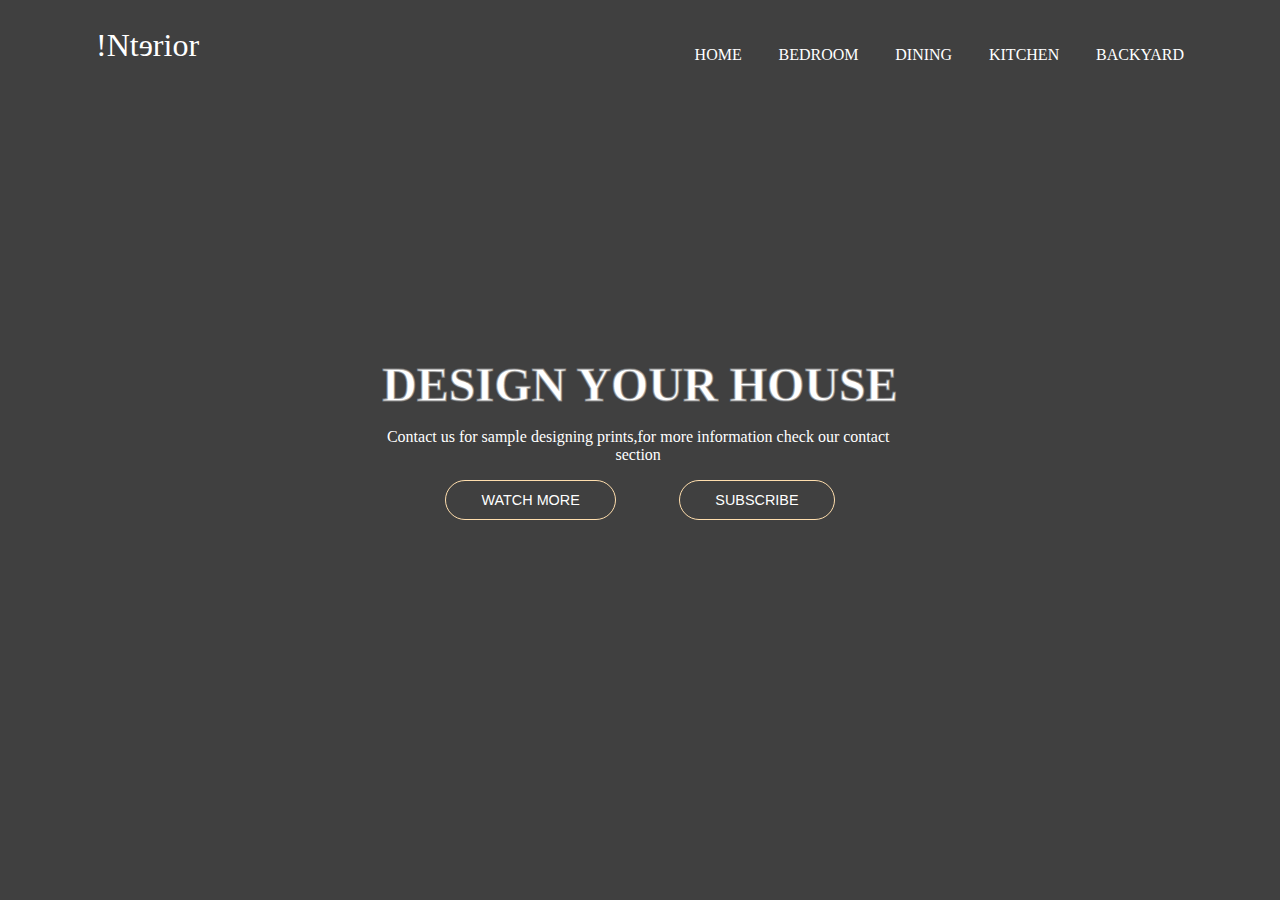
<file: Designs/interior design website clone/design.html>
<!DOCTYPE html>
<html lang="en">
<head>
    <meta charset="UTF-8">
    <meta name="viewport" content="width=device-width, initial-scale=1.0">
    <link rel="stylesheet" href="styles.css">

    <title>Design your Home</title>
</head>
<body>
    <div class="nav">
        <div class="left">
            <div class="int"> &#33Nt&#x258rior</div>
        </div>
        <div class="right">
            <div class="home">HOME</div>
            <div class="bedroom">BEDROOM</div>
            <div class="dining">DINING</div>
            <div class="kitchen">KITCHEN</div>
            <div class="backyard">BACKYARD</div>
        </div>
    </div>

    <div class="intro">
        <div class="head">
            <h2>DESIGN YOUR HOUSE</h2>
        </div>
        <div class="content">
            <p>Contact us for sample designing prints,for more information check our contact section</p>
        </div>
        <div class="buttons">
            <div class="watch">
                <button>WATCH MORE</button>
            </div>
            <div class="sub">
                <button>SUBSCRIBE</button>
            </div>
        </div>
    </div>

    <div class="footer">
        <p>dfasdfsfsd</p>
    </div>
</body>
</html>
</file>
<file: Designs/e-commerce/style.css>
@import url("https://fonts.googleapis.com/css2?family=Spartan:wght@100;200;300;400;500;600;700;800;900&display=swap");
* {
  margin: 0;
  padding: 0;
  box-sizing: border-box;
  font-family: "Spartan", sans-serif;
}

html {
  scroll-behavior: smooth;
}

/* Global Styles */

h1 {
  font-size: 50px;
  line-height: 64px;
  color: #222;
}

h2 {
  font-size: 46px;
  line-height: 54px;
  color: #222;
}

h4 {
  font-size: 20px;
  color: #222;
}

h6 {
  font-weight: 700;
  font-size: 12px;
}

p {
  font-size: 16px;
  color: #465b52;
  margin: 15px 0 20px 0;
}

.section-p1 {
  padding: 40px 80px;
}

.section-m1 {
  margin: 40px 0;
}

body {
  width: 100%;
}

#header{
    display: flex;
    align-items: center;
    justify-content: space-between;
    padding: 20px 80px;
    background-color: #e3e6f3;
    box-shadow: 0px 5px 15px rgba(0, 0, 0, 0.06);
    z-index: 999;
    position: sticky;
    top: 0%;
    left: 0%;
}

#header #links{
    display: flex;
    position: relative;
    flex-direction: row;
    list-style: none;
    gap: 2.8rem;
    text-transform: capitalize;
}
#header #links a{
    text-decoration: none;
    color: #1a1a1a;
    transition: 0.3s ease;
    font-size: 16px;
    font-weight: 500;
}
#header #links a:hover,
#header #links a.active{
    color: #088178;
}
#header #links a:hover::after,
#header #links a.active::after{
    content: "";
    background-color: #088178;
    width: 6%;
    height: 2px;
    position: absolute;
    bottom: -4px;
    left: -2px;
}

#header i.active{
  display: none;
}
#header i.close{
  display: none;
}

#hero{
  background-image: url("images/hero4.png");
  height: 90vh;
  width: 100%;
  background-position:top 25% right 0;
  background-size:cover;
  padding: 20px 80px;
  display: flex;
  flex-direction: column;
  justify-content: center;
  align-items: flex-start;
  gap: .3rem;
}

#hero h4{
  font-weight: 500;
  text-transform: capitalize;
}

#hero h1{
  font-weight: 500;
  text-transform: capitalize;
}

#hero h5{
  font-weight: normal;
  font-size: 1.02rem;
}
.green{
  color: #088178;
}

#hero button{
  margin: 20px 20px;
  font-size: 1rem;
  color: #088178;
  font-weight: 550;
  padding: 15px 60px;
  border: none;
  background-image: url(/images/button.png);
  background-position: center;
  background-color: transparent;
  cursor: pointer;
}

#feature{
  display: flex;
  flex-direction: row;
  align-items: center;
  justify-content: space-between;
  flex-wrap: wrap;
}

#feature .fe-box{
  width: 180px;
  text-align: center;
  padding: 25px 15px;
  box-shadow: 20px 20px 34px rgba(0, 0, 0, .03);
  border: 1px solid #cce7d0;
  border-radius: 4px;
  margin: 15px 0;
}

#feature .fe-box:hover{
  box-shadow: 10px 10px 54px rgba(70, 62, 221, .1);
}

#feature .fe-box img{
  width: 100%;
  margin-bottom: 10px;
}

#feature .fe-box h6{
  display: inline-block;
  padding: 9px 8px 6px 8px;
  line-height: 1;
  border-radius: 4px;
  color: #088178;
  background-color: #fddde4;
}

#feature .fe-box:nth-child(2) h6{
  background-color: #cdebbc;
}
#feature .fe-box:nth-child(3) h6{
  background-color: #d1e8f2;
}
#feature .fe-box:nth-child(4) h6{
  background-color: #cdd4f8;
}
#feature .fe-box:nth-child(5) h6{
  background-color: #f6dbf6;
}
#feature .fe-box:nth-child(6) h6{
  background-color: #fff2e5;
}

#products{
  text-align: center;
}
#products h5{
  padding-block: 8px;
  font-weight: 200;
} 
#products .box{
  display: flex;
  align-items: center;
  justify-content: space-between;
  flex-wrap: wrap;
  padding-top: 60px;
  padding-inline: 18px;
}

#products .pr-box{
  width: 280px;
  height: 400px;
  text-align: center;
  padding: 8px;
  box-shadow: 20px 20px 34px rgba(0, 0, 0, .03);
  border: 1px solid #cce7d0;
  border-radius: 4px;
  margin: 15px 0;
  border-radius: 24px;
  display: flex;
  flex-direction: column;
  align-items: flex-start;
} 
#products .pr-box img{
  height: 250px;
  width: 260px;
  border-radius: 24px;
}

#products .pr-box  h6{
  font-weight: 300;
  padding-top: 40px;
  padding-left: 2px;
}
#products .pr-box h4{
  font-weight: 550;
  padding-top: 5px;
  color: #1a1a1a;
  padding-left: 2px;
  font-size: 1.1rem;
}
.shop i{
  color: rgb(255, 221, 0);
  font-size: .9rem;
  padding-left: 2px;
}

#products .pr-box .shops{
  width: 100%;
  display: flex;
  flex-direction: row;
  justify-content: space-between;
  align-items: center;
}
#products .pr-box .shops h4{
  color: #088178;
  font-size: .95rem;
  padding-left: 2px;
}
#products .pr-box .shops i{
  padding-right: 15px;
  padding-bottom: 8px;
  font-size: 1.4rem;
  color: #088178;
  border-radius: 50%;
  cursor: pointer;
}

#banner{
  background-image: url("images/b2.jpg");
  height: 40vh;
  width: 100%;
  background-position: center;
  background-size: cover;
  display: flex;
  flex-direction: column;
  align-items: center;
  justify-content: center;
  text-align: center;
  gap: 15px;
}
#banner h5{
  color: #fff2e5;
  font-weight: 400;
  font-size: 1rem;
}
#banner h2{
  color: #fff2e5;
  font-weight: 550;
  font-size: 2.3rem;
}
#banner h2 span{
  color: rgb(255, 62, 62);
}

button.normal{
  padding: 12px 25px;
  background-color:#fff;
  border: none;
  outline: none;
  font-size: 14px;
  font-weight: 600;
  color: #000;
  border-radius: 4px;
  cursor: pointer;
  transition: 0.2s;
}
#banner button:hover{
  color: #fff;
  background-color: #088178;
}

#sm-banner{
  width: 100%;
  display: flex;
  flex-wrap: wrap;
  flex-direction: row;
  justify-content: space-between;
  align-items: center;
  /* gap: 3rem; */
}
#sm-banner .bn-box{
  background-image: url(/images/b17.jpg);
  background-size: cover;
  height: 55vh;
  width: 48.5%;
  display: flex;
  flex-wrap: wrap;
  flex-direction: column;
  justify-content: center;
  align-items: flex-start;
  padding-left: 1.5rem;
  margin-bottom: 40px;
}
#sm-banner .bn-box h4{
  color: white;
  font-weight: 400;
  padding-bottom:10px ;
  margin: 0;
}
#sm-banner .bn-box h2{
  color: white;
  font-weight: 600;
  padding-bottom: 0;
}
#sm-banner .bn-box p{
  color: white;
}
#sm-banner .bn-box button{
  padding: 10px 20px;
  background-color: transparent;
  border: 2px solid white;
  color: white;
  cursor: pointer;
  transition: .2s ease;
}
#sm-banner .bn-box button:hover{
  background-color: #088178;
  border: 2px solid transparent;
}

#sm-banner #bn-box2{
  background-image: url("images/b10.jpg");
}

#sm-banner #bn-box3,
#sm-banner #bn-box5{
  background-image: url("images/b7.jpg");
  height: 35vh;
  width: 30%;
}
#sm-banner #bn-box3 h2,
#sm-banner #bn-box4 h2,
#sm-banner #bn-box5 h2{
  font-size: 1.1rem;
  font-weight: 650;
  color: red;
}
#sm-banner #bn-box3 h4,
#sm-banner #bn-box4 h4,
#sm-banner #bn-box5 h4{
  font-size: 1.6rem;
  font-weight: 650;
}
#sm-banner #bn-box4{
  background-image: url("images/b4.jpg");
  height: 35vh;
  width: 35%;
}
#sm-banner #bn-box5{
  background-image: url("images/b18.jpg");
}

#news{
  background-image: url("images/b14.png");
  background-color: rgb(0, 0, 81);
  width: 100%;
  height: 35vh;
  display: flex;
  flex-direction: row;
  justify-content: space-between;
  align-items: center;
  padding: 0 78px;
}
#news h3{
  text-transform: capitalize;
  color: white;
  font-size: 1.8rem;
}
#news p{
  font-weight: 550;
}
#news p span{
  color: rgb(255, 222, 55);
}
#news .form{
  padding: 0px;
  display: flex;
  flex-direction: row-reverse;
  width: 50%;
}
#news .form input{
  height: 6vh;
  width: 50%;
  padding-inline: 15px;
  border: none;
  border-radius: 3px;
  color: white;
}
#news .form button{
  padding: 1px 25px;
  text-align: center;
  background-color:#088178;
  border: none;
  outline: none;
  font-size: 14px;
  font-weight: 600;
  color: white;
  border-radius: 2px;
  cursor: pointer;
}
#news .form button:hover{
  background-color: white;
  color: #088178;
}




footer{
  height: 48vh;
  display: flex;
  flex-direction: row;
  flex-wrap: wrap;
  justify-content: space-between;
  align-items: flex-start;
  gap: 4rem;
}
footer h5{
  font-size: 1.1rem;
  padding-bottom: 10px;
}
footer p{
  font-size: .85rem;
  margin-block: 12px;
  font-weight: 300;
}
footer .about p,
footer .account p{
  cursor: pointer;
}

footer .gen img{
  padding-bottom: 20px;
  cursor: pointer;
}
footer .gen span{
  font-weight: 700;
}
footer .gen .logos{
  display: flex;
  flex-direction: row;
  justify-content: space-between;
  align-items: center;
  font-size: 1.3rem;
  width: 40%;
  padding-top: 10px;
}
footer .gen .log{
  padding-top: 10px;
}

footer .install .buts img{
  border: 1.6px solid rgb(150, 150, 255);
  border-radius: 4px;
}

@media(max-width:900px){
  #header #links{
    display: flex;
    flex-direction: column;
    align-items: flex-start;
    padding: 60px 0 0px 40px ;
    width: 300px;
    height: 100vh;
    position: fixed;
    top: 0;
    right: -300px;
    z-index: 1000;
    background-color: #e3e6f3;
    box-shadow: 0px 40px 60px rgba(0, 0, 0, .1);
    transition: .3s ease;
  }

  #header i.active{
    display:flex;
    font-size: 1.3rem;
    padding-right: 0px;
    cursor: pointer;
  }

  #header #links.actives{
    right: 0px;
  }

  #header i.close{
    display: flex;
    z-index: 1000;
    position: absolute;
    right: 16%;
    top: 53px;
    font-size: 1.2rem;
    cursor: pointer;
  }

  #hero{
    background-position: top 30% right 40%;
    padding: 20px;
  }
  #hero h4{
    font-size: 1rem;
  }
  #hero h1{
    font-size: 2rem;
  }
  #hero h5{
    font-size: .85rem;
  }

  #feature{
    display: flex;
    flex-direction: column;
    justify-content: center;
    align-items: center;
    gap: 1rem;
  }

  #products h1{
    font-size: 2rem;
  }
  #products .box{
    display: flex;
    flex-direction: column;
    justify-content: center;
    align-items: center;
  }

  #banner h2{
    font-size: 1.6rem;
  }

  #sm-banner{
    display: flex;
    flex-direction: column;
    justify-content: center;
    align-items: center;
    padding: 0px;
  }
  #sm-banner h4{
    font-size: 1.1rem;
  }
  #sm-banner h2{
    font-size: 2.3rem;
  }
  #sm-banner p{
    font-size: .8rem;
  }
}




#shop-ban{
  background-image: url("images/b1.jpg");
  height: 40vh;
  text-align: center;
  flex-direction: column;
  display: flex;
  align-items: center;
  justify-content: center;
}
#shop-ban h2{
  color: white;
}
#shop-ban p{
  color: white;
}




#details{
  display: flex;
}

#details .prod-imagr{
  width: 40%;
  margin-right: 50px;
}

.image-group{
  display: flex;
  flex-direction: row;
  justify-content: space-between;
} 

.img-col{
  flex-basis: 24%;
  cursor: pointer;
}

#details .pro-det{
  width: 50%;
  padding-top: 30px;
}
#details .pro-det h4{
  padding: 40px 0 20px 0 ;
  font-size: 1.4rem;
}
#details .pro-det h2{
  font-size: 26px;
}
#details .pro-det h5{
  font-size: 2.5rem;
}

#details .pro-det select{
  padding: 5px 10px;
  display: block;
  margin-bottom: 10px;
}
#details .pro-det input{
  width: 50px;
  height: 47px;
  padding-left: 10px;
  font-size: 16px;
  margin-right: 10px;
}
#details .pro-det button{
  background-color: #088178;
  color: white;
}
#details .pro-det input:focus{
  outline: none;
}
#details .pro-det span{
  line-height: 25px;
}




#blog-box{
  padding: 150px 150px 0 150px;
}

#blog-ban{
  background-image: url("images/b19.jpg");
  height: 40vh;
  text-align: center;
  flex-direction: column;
  display: flex;
  align-items: center;
  justify-content: center;
}
#blog-ban h2{
  color: white;
}
#blog-ban p{
  color: white;
}

.blogs{
  display: flex;
  flex-direction: row;
  align-items: center;
  justify-content: center;
  position: relative;
  margin-bottom: 90px;
}
#blog-box .blog-img{
  width: 50%;
  margin-right: 40px;
}
#blog-box .blog-img img{
  width: 100%;
  height: 300px;
  object-fit: cover;
}

#blog-box .blog-details h4{
  font-weight: 550;
  font-size: 1.7rem;
}
#blog-box .blog-details{
  width: 50%;
}
#blog-box .blog-details a{
  text-decoration: none;
  font-size: 14px;
  color: black;
  font-weight: 700;
  transition: .3s ease;
}
#blog-box .blog-details a:hover{
  color: #088178;
}
#blog-box .blog-details h1{
  position: absolute;
  top: -40px;
  left: 0;
  font-size: 70px;
  font-weight: 700;
  color: #c9cbce;
  z-index: -9;
}

@media(max-width:900px){
  #blog-box{
    padding: 40px;
  }

  #blog-box .blogs{
    flex-direction: column;
  }

  #blog-box .blog-img{
    width: 100%;
    margin: 0;
  }

  #blog-box .blog-details{
    width: 100%;
  }

  #blog-box .blogs{
    margin-bottom: 0;
    margin-block: 90px;
  }
}






#about-ban{
  background-image: url("images/banner.png");
  height: 40vh;
  text-align: center;
  flex-direction: column;
  display: flex;
  align-items: center;
  justify-content: center;
}
#about-ban h2{
  color: white;
}
#about-ban p{
  color: white;
}
</file>
<file: Designs/interior design website clone/styles.css>
body{
    background-image: linear-gradient(rgba(0, 0, 0, .75), rgba(0, 0, 0, .75)),url('https://images.pexels.com/photos/1457842/pexels-photo-1457842.jpeg?auto=compress&cs=tinysrgb&w=1260&h=750&dpr=1');
    background-size:cover; 
    background-position: center;
    background-repeat: no-repeat;
    background-attachment: fixed;
    background-blend-mode: overlay;
    display: flex;
    flex-direction: column;
    justify-content:space-between;
    align-items: center;
    /* position: relative; */
    height: 100vh;
    width: 100%;
    margin:0;
}

body .nav{
    /* position: fixed; */
    /* top: 0%;
    left: 0;
    right: 0%; */
    width: 100%;
    display: flex;
    flex-direction: row;
    align-items: flex-end;
    justify-content: space-between;
    color: white;
    /* padding: 1.3rem 6rem; */
}

body .nav .right{
    display: flex;
    flex-direction: row;
    align-items: flex-end;
    justify-content: space-evenly;
    gap: 2.3rem;
    font-size: 1rem;
    font-family: cursive;
    padding: 1.7rem 6rem;
}
body .nav .right .home,
body .nav .right .bedroom,
body .nav .right .dining,
body .nav .right .kitchen,
body .nav .right .backyard{
    transition: border-bottom .15s ease-in;
}body .nav .right .home:hover,
body .nav .right .bedroom:hover,
body .nav .right .dining:hover,
body .nav .right .kitchen:hover,
body .nav .right .backyard:hover{
    border-bottom: 3px solid navajowhite;
    cursor: pointer;
}

body .nav .left{
    font-size: 2rem;
    font-family: cursive;
    padding: 1.7rem 6rem;
}
body .nav .left .int:hover{
    cursor: pointer;
}

body .intro{
    text-align: center;
    display: flex;
    flex-direction: column;
    margin: 0;
    padding: 0;
}
body .intro .head h2{
    margin: 0;
    font-size: 3rem;
    font-family: cursive;
    color: white;
    -webkit-text-stroke: 1.4px rgba(128, 128, 128, 0.644);
}body .intro .content p{
    font-size: 1rem;
    font-family: cursive;
    width: 40vw;
    color: white;
}

body .intro .buttons{
    display: flex;
    flex-direction: row;
    justify-content: space-evenly;
    align-items: center;
}

body .intro .buttons .watch button,
body .intro .buttons .sub button{
    background-color: transparent;
    border-radius: 24px;
    padding: .7rem 2.2rem;
    color:white;
    border: 1.5px solid navajowhite;
    transition: background-color .5s ease-in;
    font-size: .9rem;
}
body .intro .buttons .watch button:hover,
body .intro .buttons .sub button:hover{
    background-color: navajowhite;
    cursor: pointer;
}

body .footer{
    padding-bottom: 4rem;
    color: rgba(0, 0, 0, 0);
}
</file>
